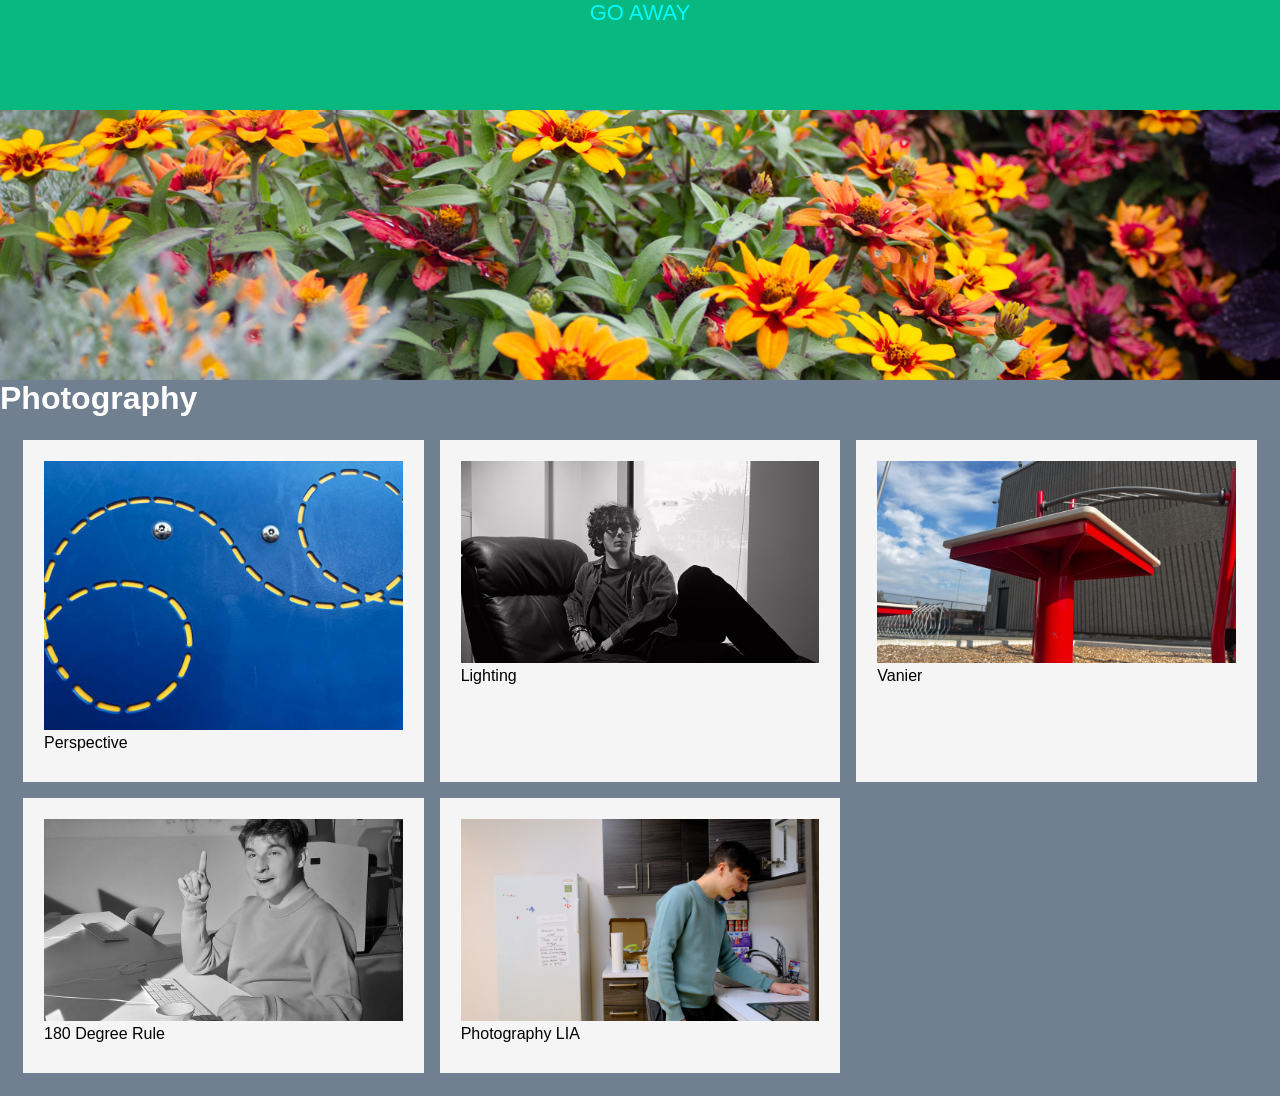
<file: public_html/pc1/index.html>
<!DOCTYPE html>
<html lang="en">
  <head>
    <meta charset="UTF-8" />
    <meta name="viewport" content="width=device-width, initial-scale=1.0" />
    <title>Photography</title>
    <link rel="stylesheet" href="css/pcstyle.css" />
  </head>
  <body>
    <header>
      <a href="../index.html"><p>GO AWAY</p></a>
    </header>

    <div id="banner">
      <!-- <img src="imgs/banner.jpg" alt=""> -->
    </div>

    <main id="mainpage">
      <h1>Photography</h1>
      <article>
        <!-- (figure>img+figcaption)*5 -->
        <figure>
          <a href="./pcpages/perspective.html">
            <img src="./img/perspective.jpg" alt="perspective" />
            <figcaption>Perspective</figcaption></a
          >
        </figure>
        <figure>
          <a href="./pcpages/lighting.html">
            <img src="./img/lighting-010.jpg" alt="lighting" />
            <figcaption>Lighting</figcaption></a
          >
        </figure>
        <figure>
          <a href="./pcpages/vanier.html">
            <img src="./img/vanier-006.jpg" alt="vanier" />
            <figcaption>Vanier</figcaption></a
          >
        </figure>
        <figure>
          <a href="./pcpages/180deg.html">
            <img src="./img/180deg-001.jpg" alt="180deg" />
            <figcaption>180 Degree Rule</figcaption></a
          >
        </figure>
        <figure>
          <a href="https://youtu.be/qHTEGZqVCz4">
            <img src="./img/mathew_still_02.jpg" alt="photography" />
            <figcaption>Photography LIA</figcaption></a
          >
        </figure>
      </article>
    </main>
  </body>
</html>
</file>
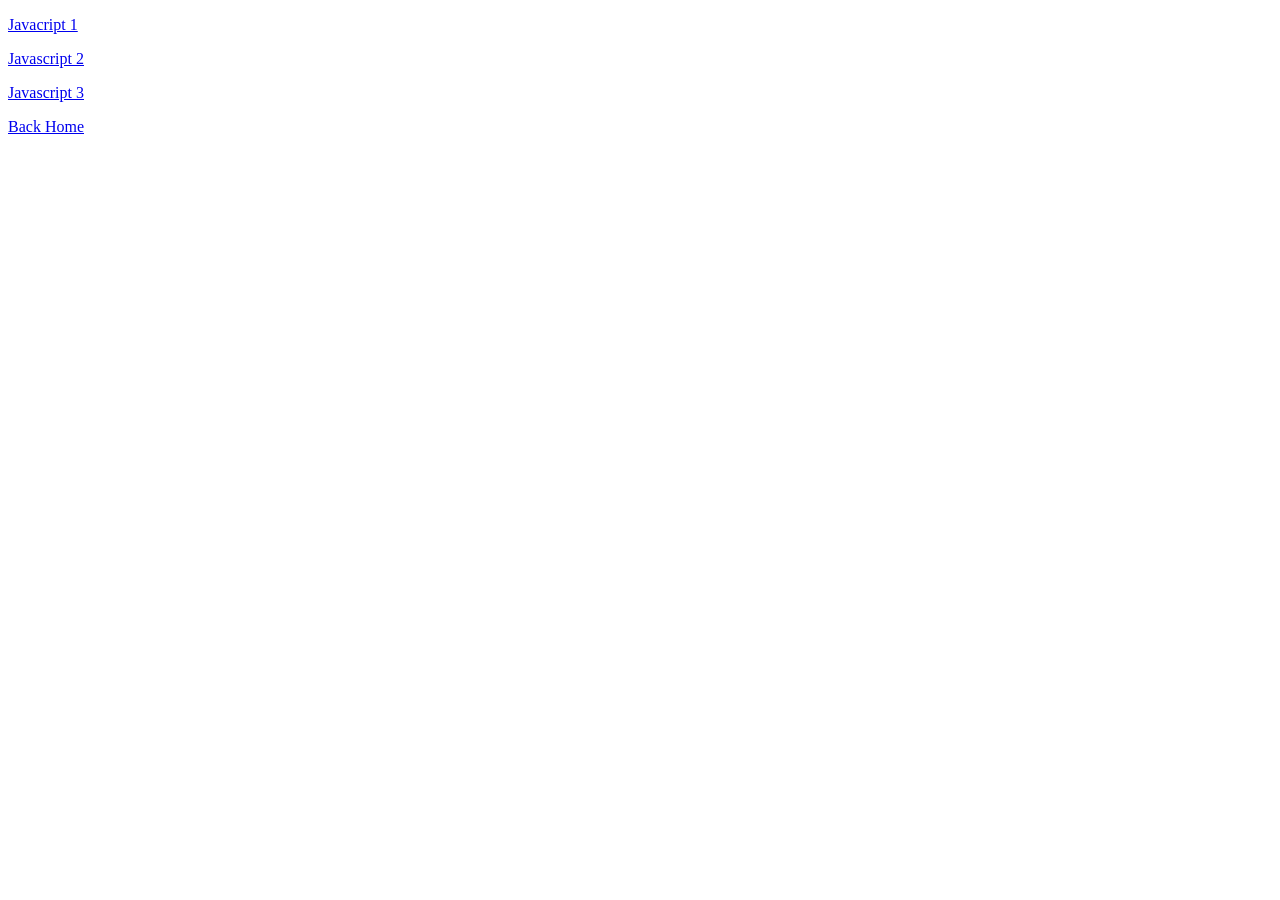
<file: public_html/web/web1/javascript/index.html>
<!DOCTYPE html>
<html lang="en">
<head>
    <meta charset="UTF-8">
    <meta name="viewport" content="width=device-width, initial-scale=1.0">
    <title>JS Selection</title>
</head>
<body>
    <p><a href="js-1.html">Javacript 1</a></p>
    <p><a href="js-2.html">Javascript 2</a></p>
    <p><a href="js-3.html">Javascript 3</a></p>
    <p><a href="../index.html">Back Home</a></p>
</body>
</html>
</file>
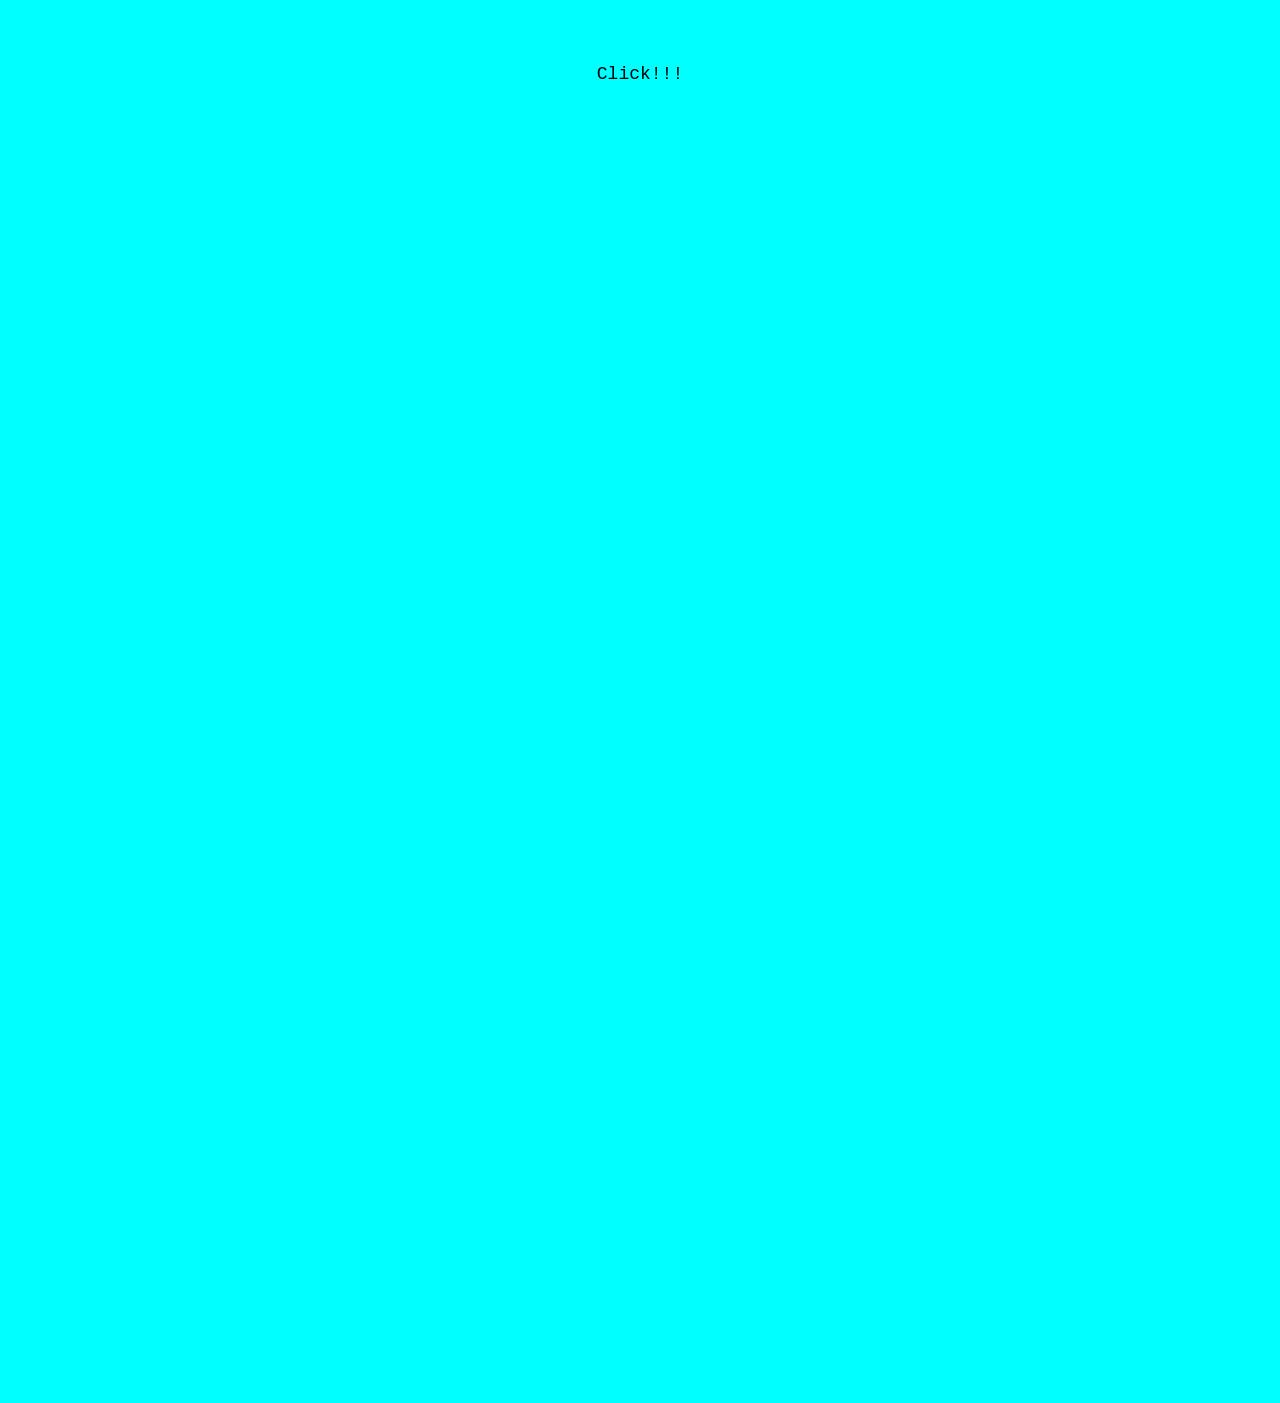
<file: public_html/web/web1/project2/index.html>
<!DOCTYPE html>
<html lang="en">
<head>
    <meta charset="UTF-8">
    <meta name="viewport" content="width=device-width, initial-scale=1.0">
    <title>Project 2 | My Character</title>
    <link rel="stylesheet" href="css/app.css">
</head>
<body>
    <div id="panel">Click!!!</div>

    <a href="../index.html"><p>Go BACK</p></a>
    <h1></h1>
    <img src="./img/link.svg" alt="">
    <p>Lorem ipsum dolor sit amet consectetur adipisicing elit. Consectetur, rerum. Itaque, nulla? Non cupiditate nam perferendis repudiandae quo laborum ullam sapiente ab voluptate laboriosam dolore, quod odio deleniti enim magnam.
    </p>
    
    <h3>Design Process</h3>
    <img class="screenshot" src="img/Screenshot 2024-11-21 at 3.25.28 PM.png">
<br>
    <button id="game" onclick="top.location.href = '../project3/index.html'">Play Game!</button>

    <script>

        const panel = document.getElementById("panel");
        const sound =  new Audio("sounds/zeldachest.mp3");
        panel.onclick = function() {
            this.classList.toggle("slide-up");
            sound.play();
        }
    </script>
</body>
</html>
</file>
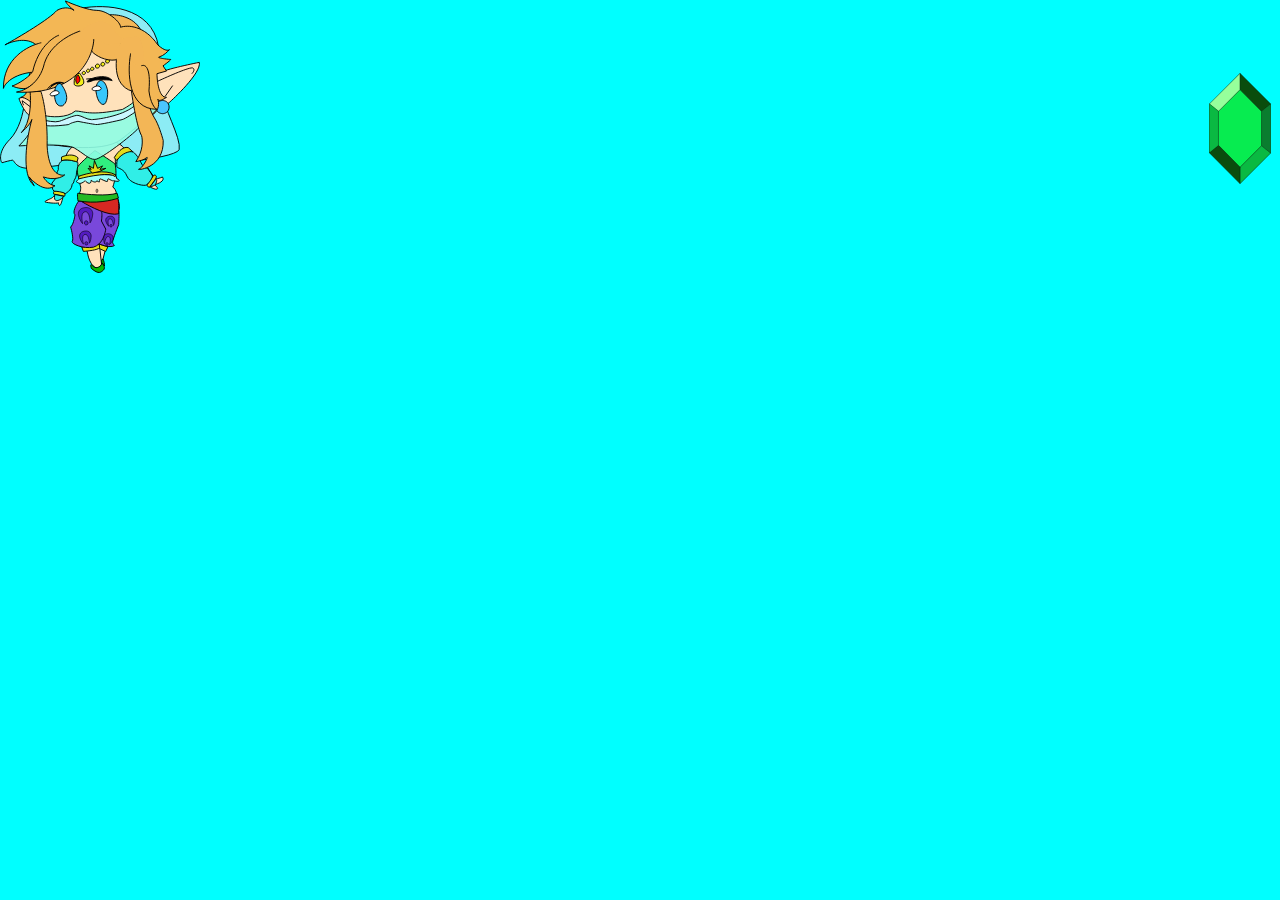
<file: public_html/web/web1/project3/index.html>
<!DOCTYPE html>
<html lang="en">
<head>
    <meta charset="UTF-8">
    <meta name="viewport" content="width=device-width, initial-scale=1.0">
    <meta name="apple-mobile-web-app-capable"/>
    <title>Zelda uwu</title>

    <link rel="stylesheet" href="css/style.css">
    <link rel="apple-touch-icon" sizes="180x180" href="./img/favicon_io/apple-touch-icon.png" />
    <link rel="icon" type="image/png" sizes="32x32" href="./img/favicon_io/favicon-32x32.png" />
    <link rel="icon" type="image/png" sizes="16x16" href="./img/favicon_io/favicon-16x16.png" />

    <script src="js/game.js" defer></script>
</head>
<body>
    <svg id="link" viewBox="0 0 1060 1447" fill="none" xmlns="http://www.w3.org/2000/svg">
        <path
            d="M51.2407 740C102.556 688.4 123.403 596.167 127.412 556.5C142.947 502 860.561 417.5 860.561 489.5C860.561 561.5 962.29 730.5 949.762 793.5C917.189 847 459.158 881.5 397.52 874.5C335.881 867.5 221.624 893 150.464 892C79.3038 891 76.2971 849 66.2745 849C58.2565 849 25.8502 858 10.6494 862.5C2.63135 855.5 -12.9036 804.5 51.2407 740Z"
            fill="#8CECF5" stroke="black" stroke-width="5" />
        <path
            d="M351.63 821.657C377.891 753.128 465.82 742.995 506.503 746.494C578.552 728.69 631.355 758.391 648.75 775.467C695.184 829.635 791.671 939.65 806.148 946.368C820.625 953.086 848.934 943.569 861.279 937.97C875.757 959.133 838.694 974.222 818.353 979.12C826.629 984.999 841.078 997.848 832.661 1002.22C824.244 1006.58 799.414 993.957 788.051 987.099L611.294 827.115V927.052C611.294 948.551 602.316 979.12 597.827 991.718C607.254 995.413 613.819 1011.45 615.924 1019.01L556.163 1333.94L538.908 1399.02C519.044 1439.67 492.504 1410.36 483.356 1395.66C469.241 1372.99 465.399 1350.88 462.734 1333.94C452.634 1320.5 417.282 1025.31 422.753 1019.01C427.13 1013.97 427.944 998.716 427.803 991.718C423.427 977.609 412.513 917.535 407.603 889.261L334.796 1040.85C331.148 1057.08 322.423 1089.47 316.699 1089.14C310.975 1088.8 309.825 1079.48 309.965 1074.86C299.444 1080.32 238 1073.6 238 1069.4C238 1065.2 272.089 1051.76 276.718 1048.4C280.422 1045.72 289.203 1034.97 293.131 1029.93L351.63 821.657Z"
            fill="#FFE2BB" stroke="black" stroke-width="5" />
        <path d="M528.387 1309.16L538.066 1399.02" stroke="black" stroke-width="5" />
        <path
            d="M513.472 1000.96C510.118 1003.85 505.423 1012.1 513.472 1021.95C517.74 1017.85 523.716 1007.91 513.472 1000.96Z"
            fill="#C6AD8B" stroke="black" stroke-width="3" />
        <path d="M559.951 1333.1L572.155 1307.48L526.282 1294.05V1317.14L559.951 1333.1Z" fill="#E3DC1A" stroke="black"
            stroke-width="5" />
        <path
            d="M441.692 1332.26L433.695 1310L525.02 1294.47L528.387 1313.36C516.603 1325.12 465.68 1330.86 441.692 1332.26Z"
            fill="#E3DC1A" stroke="black" stroke-width="5" />
        <path
            d="M397.502 1138.68C382.352 1124.58 403.815 1084.38 416.441 1066.04L623.499 1053.02C637.303 1088.97 632.898 1110.27 628.97 1116.43C632.337 1122.48 630.373 1168.5 628.97 1190.75C617.186 1219.87 594.292 1279.77 596.985 1286.49C599.679 1293.21 604.28 1299.09 606.244 1301.19C587.39 1314.62 544.243 1300.91 525.027 1292.37C516.816 1300.3 506.937 1306.6 495.14 1310C437.483 1320.5 374.355 1291.11 383.193 1278.09C390.264 1267.68 380.247 1223.92 374.355 1203.35C387.149 1192.6 395.117 1155.76 397.502 1138.68Z"
            fill="#7948DB" />
        <path
            d="M537.645 1122.73C542.359 1128.1 539.609 1157.44 537.645 1171.44L560.371 1214.27C558.294 1233.85 548.449 1269.74 525.027 1292.37M525.027 1292.37C516.816 1300.3 506.937 1306.6 495.14 1310C437.483 1320.5 374.355 1291.11 383.193 1278.09C390.264 1267.68 380.247 1223.92 374.355 1203.35C387.149 1192.6 395.117 1155.76 397.502 1138.68C382.352 1124.58 403.815 1084.38 416.441 1066.04L623.499 1053.02C637.303 1088.97 632.898 1110.27 628.97 1116.43C632.337 1122.48 630.373 1168.5 628.97 1190.75C617.186 1219.87 594.292 1279.77 596.985 1286.49C599.679 1293.21 604.28 1299.09 606.244 1301.19C587.39 1314.62 544.243 1300.91 525.027 1292.37Z"
            stroke="black" stroke-width="5" />
        <path
            d="M628.549 1133.22C578.047 1147 477.885 1096.13 434.116 1068.98C494.999 1058.34 618.28 1040.26 624.341 1053.02C630.401 1065.79 629.671 1111.81 628.549 1133.22Z"
            fill="#D72822" stroke="black" stroke-width="5" />
        <path
            d="M620.553 1024.05C567.357 1040.51 460.069 1030.91 413.074 1024.05C408.36 1023.39 411.11 1050.65 413.074 1064.36C502.294 1082.16 593.338 1062.26 627.707 1050.08L620.553 1024.05Z"
            fill="#24B924" stroke="black" stroke-width="5" />
        <path
            d="M510.29 1418.76C499.853 1419.1 488.546 1407.42 484.197 1401.54C478.811 1401.54 481.953 1415.54 484.197 1422.54C524.178 1457.39 535.541 1442.69 549.008 1430.52C562.476 1418.34 539.75 1385.17 541.433 1394.4C543.116 1403.64 523.337 1418.34 510.29 1418.76Z"
            fill="#05BA05" stroke="black" stroke-width="5" />
        <path
            d="M553.638 1409.52C555.658 1401.12 549.99 1382.23 546.904 1373.83C537.814 1370.47 538.066 1383.63 539.329 1390.63L553.638 1409.52Z"
            fill="#05BA05" stroke="black" stroke-width="5" />
        <path
            d="M448.035 1224.83C420.907 1229.46 420.141 1250.27 423.148 1260.1C425.519 1267.76 432.726 1285.31 442.59 1294.27C437.732 1276.69 432.141 1244.58 451.03 1242.46C467.715 1240.58 473.254 1273.33 473.771 1288.96C480.501 1281.36 482.842 1259.74 483.171 1249.88C482.762 1239.6 475.162 1220.21 448.035 1224.83Z"
            fill="#531BC1" />
        <path
            d="M449.911 1291.41C448.616 1283.79 454.013 1281.56 456.873 1281.4C460.927 1280.71 464.476 1282.72 465.718 1290.03C466.71 1295.87 462.178 1298.14 459.787 1298.55C457.035 1299.35 451.206 1299.03 449.911 1291.41Z"
            fill="#521BC1" />
        <path
            d="M448.035 1224.83C420.907 1229.46 420.141 1250.27 423.148 1260.1C425.519 1267.76 432.726 1285.31 442.59 1294.27C437.732 1276.69 432.141 1244.58 451.03 1242.46C467.715 1240.58 473.254 1273.33 473.771 1288.96C480.501 1281.36 482.842 1259.74 483.171 1249.88C482.762 1239.6 475.162 1220.21 448.035 1224.83Z"
            stroke="black" stroke-width="3" />
        <path
            d="M449.911 1291.41C448.616 1283.79 454.013 1281.56 456.873 1281.4C460.927 1280.71 464.476 1282.72 465.718 1290.03C466.71 1295.87 462.178 1298.14 459.787 1298.55C457.035 1299.35 451.206 1299.03 449.911 1291.41Z"
            stroke="black" stroke-width="3" />
        <path
            d="M449.867 1100.22C415.764 1103.92 413.231 1129.55 416.227 1141.9C418.596 1151.52 426.232 1173.71 437.825 1185.49C433.113 1163.44 428.593 1123.41 452.256 1122.19C473.159 1121.1 477.566 1161.92 477.024 1181.24C485.974 1172.36 490.527 1145.86 491.685 1133.71C491.955 1121.01 483.97 1096.52 449.867 1100.22Z"
            fill="#531BC1" />
        <path
            d="M447.151 1182.5C446.118 1173 453.001 1170.66 456.572 1170.67C461.668 1170.12 465.932 1172.86 466.923 1181.96C467.715 1189.24 461.902 1191.71 458.897 1192.04C455.412 1192.82 448.184 1192 447.151 1182.5Z"
            fill="#521BC1" />
        <path
            d="M449.867 1100.22C415.764 1103.92 413.231 1129.55 416.227 1141.9C418.596 1151.52 426.232 1173.71 437.825 1185.49C433.113 1163.44 428.593 1123.41 452.256 1122.19C473.159 1121.1 477.566 1161.92 477.024 1181.24C485.974 1172.36 490.527 1145.86 491.685 1133.71C491.955 1121.01 483.97 1096.52 449.867 1100.22Z"
            stroke="black" stroke-width="3" />
        <path
            d="M447.151 1182.5C446.118 1173 453.001 1170.66 456.572 1170.67C461.668 1170.12 465.932 1172.86 466.923 1181.96C467.715 1189.24 461.902 1191.71 458.897 1192.04C455.412 1192.82 448.184 1192 447.151 1182.5Z"
            stroke="black" stroke-width="3" />
        <path
            d="M580.348 1146.26C559.278 1150.03 558.8 1166.05 561.194 1173.59C563.081 1179.46 568.786 1192.91 576.508 1199.72C572.63 1186.24 568.099 1161.58 582.778 1159.79C595.743 1158.22 600.236 1183.37 600.727 1195.39C605.918 1189.49 607.616 1172.84 607.816 1165.25C607.439 1157.35 601.419 1142.49 580.348 1146.26Z"
            fill="#531BC1" />
        <path
            d="M582.185 1197.46C581.135 1191.61 585.319 1189.86 587.543 1189.71C590.691 1189.15 593.463 1190.66 594.47 1196.27C595.275 1200.76 591.763 1202.55 589.906 1202.88C587.77 1203.51 583.236 1203.32 582.185 1197.46Z"
            fill="#521BC1" />
        <path
            d="M580.348 1146.26C559.278 1150.03 558.8 1166.05 561.194 1173.59C563.081 1179.46 568.786 1192.91 576.508 1199.72C572.63 1186.24 568.099 1161.58 582.778 1159.79C595.743 1158.22 600.236 1183.37 600.727 1195.39C605.918 1189.49 607.616 1172.84 607.816 1165.25C607.439 1157.35 601.419 1142.49 580.348 1146.26Z"
            stroke="black" stroke-width="3" />
        <path
            d="M582.185 1197.46C581.135 1191.61 585.319 1189.86 587.543 1189.71C590.691 1189.15 593.463 1190.66 594.47 1196.27C595.275 1200.76 591.763 1202.55 589.906 1202.88C587.77 1203.51 583.236 1203.32 582.185 1197.46Z"
            stroke="black" stroke-width="3" />
        <path
            d="M579.314 1239.39C557.2 1234.96 550.367 1251.07 549.714 1259.68C549.228 1266.39 549.467 1282.3 554.315 1292.26C555.878 1277.02 561.243 1250.16 576.313 1254.11C589.624 1257.59 584.029 1284.93 579.733 1297.35C587.155 1293.39 595.433 1277.11 598.644 1269.47C601.415 1261.29 601.427 1243.81 579.314 1239.39Z"
            fill="#531BC1" />
        <path
            d="M560.767 1292.19C562.064 1285.82 566.856 1285.68 569.089 1286.4C572.394 1287.06 574.503 1289.69 573.26 1295.79C572.265 1300.67 568.119 1301.11 566.17 1300.72C563.829 1300.53 559.47 1298.55 560.767 1292.19Z"
            fill="#521BC1" />
        <path
            d="M579.314 1239.39C557.2 1234.96 550.367 1251.07 549.714 1259.68C549.228 1266.39 549.467 1282.3 554.315 1292.26C555.878 1277.02 561.243 1250.16 576.313 1254.11C589.624 1257.59 584.029 1284.93 579.733 1297.35C587.155 1293.39 595.433 1277.11 598.644 1269.47C601.415 1261.29 601.427 1243.81 579.314 1239.39Z"
            stroke="black" stroke-width="3" />
        <path
            d="M560.767 1292.19C562.064 1285.82 566.856 1285.68 569.089 1286.4C572.394 1287.06 574.503 1289.69 573.26 1295.79C572.265 1300.67 568.119 1301.11 566.17 1300.72C563.829 1300.53 559.47 1298.55 560.767 1292.19Z"
            stroke="black" stroke-width="3" />
        <path
            d="M406.34 964.844C402.3 962.828 412.232 952.807 417.703 948.048C415.01 921.174 547.325 923.413 613.819 927.893L619.29 948.048C624.2 949.308 633.515 953.087 631.495 958.125C629.475 963.164 610.733 960.225 601.615 958.125C599.09 961.485 580.572 950.567 575.101 948.048C569.63 945.528 571.313 958.125 568.788 961.905C566.263 965.684 536.383 948.048 530.491 948.048C524.599 948.048 528.808 964.844 526.282 964.844C524.262 964.844 516.743 960.365 513.236 958.125C513.236 960.365 511.132 964.844 502.715 964.844C494.298 964.844 486.302 958.125 483.356 954.766C483.636 960.365 482.009 971.562 473.255 971.562C464.502 971.562 455.299 962.604 451.792 958.125C447.163 961.905 436.052 969.883 428.645 971.562C419.386 973.662 411.39 967.363 406.34 964.844Z"
            fill="#98FFFB" stroke="black" stroke-width="5" />
        <path
            d="M418.124 948.048L415.178 936.291C492.278 865.075 579.73 900.179 613.819 926.633L610.452 936.291C586.885 911.096 472.414 933.631 418.124 948.048Z"
            fill="#E3DC1A" stroke="black" stroke-width="5" />
        <path
            d="M408.024 890.521C415.767 871.373 474.658 820.957 503.136 798.142C535.401 818.297 601.53 860.456 607.927 867.846C614.324 875.236 615.082 910.956 614.661 927.892C561.129 893.964 459.367 918.514 415.178 935.031C411.811 930.328 409.005 903.398 408.024 890.521Z"
            fill="#30EE7F" stroke="black" stroke-width="5" />
        <path
            d="M466.89 892.2L489.145 917.395L525.677 909.416L560.949 892.2L529.456 898.079L543.733 879.183L517.279 892.2L500.483 850.63L495.024 892.2L471.929 879.183L483.267 898.079L466.89 892.2Z"
            fill="#E3DC1A" stroke="black" stroke-width="5" />
        <path
            d="M828.847 936.71C828.847 928.984 820.449 927.612 816.25 927.892C803.933 944.128 779.299 977.861 779.299 982.899C779.299 987.938 787.977 991.438 792.316 992.557C804.493 977.161 828.847 944.436 828.847 936.71Z"
            fill="#E3DC1A" stroke="black" stroke-width="5" />
        <path
            d="M620.553 886.322C617.523 882.626 619.29 861.827 620.553 851.89C637.05 797.806 684.662 798.842 706.406 806.12C712.579 809.899 729.132 825.772 745.966 859.028C762.8 892.284 766.52 888.281 784.757 891.361L796.433 911.435C803.007 918.812 809.64 926.473 808.692 932.511C806.072 949.189 781.917 979.711 772.059 981.64C750.596 985.839 685.785 969.043 672.318 932.511C658.85 895.979 624.341 890.941 620.553 886.322Z"
            fill="#30EEE7" />
        <path
            d="M784.757 891.361C766.52 888.281 762.8 892.284 745.966 859.028C729.132 825.772 712.579 809.899 706.406 806.12C684.662 798.842 637.05 797.806 620.553 851.89C619.29 861.827 617.523 882.626 620.553 886.322C624.341 890.941 658.85 895.979 672.318 932.511C685.785 969.043 750.596 985.839 772.059 981.64C781.917 979.711 806.072 949.189 808.692 932.511M784.757 891.361C780.755 900.958 810.635 920.139 808.692 932.511M784.757 891.361L808.692 932.511"
            stroke="black" stroke-width="5" />
        <path
            d="M679.472 782.186C648.834 773.788 617.607 814.238 605.823 835.513L618.449 850.63C648.077 808.64 687.468 801.781 703.46 803.601L679.472 782.186Z"
            fill="#E3DC1A" stroke="black" stroke-width="5" />
        <path
            d="M344.475 1028.25C339.088 1012.46 303.793 1011.87 286.819 1013.55C283.115 1016.24 283.312 1024.47 283.873 1028.25L341.95 1040.01C344.643 1037.66 344.756 1031.19 344.475 1028.25Z"
            fill="#E3DC1A" stroke="black" stroke-width="5" />
        <path
            d="M309.124 898.919C306.43 872.045 319.785 857.208 326.799 853.149C338.101 840.972 405.498 853.149 411.39 859.868C416.104 865.242 409.426 897.099 405.498 912.356C406.508 933.855 397.783 949.587 393.294 954.766C391.61 969.882 385.017 975.621 381.931 976.601C382.604 1001.12 358.363 1019.85 346.159 1026.15C334.038 1017.08 300.987 1013.69 285.977 1013.13C275.54 1004.06 274.614 980.8 275.456 970.302L295.236 945.948C292.879 935.534 303.512 910.256 309.124 898.919Z"
            fill="#30EEE7" stroke="black" stroke-width="5" />
        <path
            d="M413.915 836.773C390.348 811.579 345.457 823.476 325.958 832.574V852.73C345.148 840.972 388.945 851.47 408.444 858.188L413.915 836.773Z"
            fill="#E3DC1A" stroke="black" stroke-width="5" />
        <path
            d="M823.808 978.7C835.23 953.842 829.967 948.747 825.908 949.307L796.095 989.198C808.524 988.19 819.749 981.78 823.808 978.7Z"
            fill="#30EEE7" stroke="black" stroke-width="5" />
        <path
            d="M295.99 1062.68C285.24 1055.96 288.431 1038.61 291.371 1030.77L337.14 1040.43C321.016 1062.6 302.988 1064.5 295.99 1062.68Z"
            fill="#30EEE7" stroke="black" stroke-width="5" />
        <path
            d="M840.015 246C803.132 29.6 553.036 20.8333 432.599 43.5L498.747 620.5C627.871 585.833 876.898 462.4 840.015 246Z"
            fill="#8CECF5" stroke="black" stroke-width="5" />
        <path
            d="M212.103 679.5C192.458 637.1 171.01 643.5 169.507 621.5C135.43 606.7 109.204 549 100.351 522C124.004 509.6 156.31 516.833 169.507 522L212.103 306C269.899 285.333 413.355 225.1 524.806 149.5C664.119 55 803.433 417.5 825.984 394.5C844.024 376.1 987.18 344.167 1056.5 330.5C1067.53 388.5 912.177 529.5 897.144 543.5C885.117 554.7 844.692 558.833 825.984 559.5C818.968 595 737.284 665.5 639.564 740.5C541.844 815.5 245.678 773 200.076 740.5C163.593 714.5 192.893 689 212.103 679.5Z"
            fill="#FFE2BB" stroke="black" stroke-width="5" />
        <path
            d="M825.984 567.5C825.984 541.1 849.37 533.167 861.063 532.5C872.756 532.5 896.141 539.5 896.141 567.5C896.141 595.5 872.756 602.5 861.063 602.5C849.37 601.833 825.984 593.9 825.984 567.5Z"
            fill="#4BC6FF" stroke="black" stroke-width="5" />
        <path
            d="M743.799 155C704.109 86.6001 618.684 75.5001 580.932 78.5001L553.871 190.5C633.718 207.167 783.488 223.4 743.799 155Z"
            fill="#F3B656" stroke="black" stroke-width="5" />
        <path
            d="M192.559 238C140.842 194.4 60.0939 219.833 26.1843 238C101.52 196.167 262.115 101 301.804 54.9999C343.953 31.6364 378.441 44.2841 391.49 54.1967C377.132 42.8066 349.646 18.2788 346.906 5C383.488 21.6666 467.978 54.9999 513.28 54.9999C569.907 54.9999 643.072 120 638.562 144.5C674.81 132 765.147 133.2 836.507 238C872.187 271.2 892.466 268.5 898.146 263C888.792 273.833 865.172 296.6 845.528 301C820.972 306.5 896.643 315.5 904.159 315C910.173 314.6 879.938 337.5 864.069 349L882.611 376.5L831.997 390.5C832.498 433.5 843.323 518.8 882.611 516C869.359 524.921 842.615 539.172 837.128 528.187C843.205 545.72 845.299 583.727 808.444 608.5C607.659 651.5 203.383 664 192.559 620C181.734 576 179.362 580.5 179.529 557C168.337 543.333 138.738 516 109.873 516C119.895 512.5 139.64 502.1 138.437 488.5C137.234 474.9 174.017 315.833 192.559 238Z"
            fill="#F0B24F" />
        <path
            d="M192.559 238C140.842 194.4 60.0939 219.833 26.1843 238C101.52 196.167 262.115 101 301.804 54.9999C343.953 31.6364 378.441 44.2841 391.49 54.1967C377.132 42.8066 349.646 18.2788 346.906 5C383.488 21.6666 467.978 54.9999 513.28 54.9999C569.907 54.9999 643.072 120 638.562 144.5C674.81 132 765.147 133.2 836.507 238C872.187 271.2 892.466 268.5 898.146 263C888.792 273.833 865.172 296.6 845.528 301C820.972 306.5 896.643 315.5 904.159 315C910.173 314.6 879.938 337.5 864.069 349L882.611 376.5L831.997 390.5C832.498 433.5 843.323 518.8 882.611 516C869.359 524.921 842.615 539.172 837.128 528.187C843.205 545.72 845.299 583.727 808.444 608.5C607.659 651.5 203.383 664 192.559 620C181.734 576 179.362 580.5 179.529 557C168.337 543.333 138.738 516 109.873 516C119.895 512.5 139.64 502.1 138.437 488.5C137.234 474.9 174.017 315.833 192.559 238Z"
            fill="#FEC871" fill-opacity="0.2" />
        <path
            d="M26.1843 238C60.0939 219.833 140.842 194.4 192.559 238C174.017 315.833 137.234 474.9 138.437 488.5C139.64 502.1 119.895 512.5 109.873 516C138.738 516 168.337 543.333 179.529 557C179.362 580.5 181.734 576 192.559 620C203.383 664 607.659 651.5 808.444 608.5C846.53 582.9 843.022 543.167 836.507 526.5C840.115 540.5 868.746 525.333 882.611 516C843.323 518.8 832.498 433.5 831.997 390.5L882.611 376.5L864.069 349C879.938 337.5 910.173 314.6 904.159 315C896.643 315.5 820.972 306.5 845.528 301C865.172 296.6 888.791 273.833 898.146 263C892.466 268.5 872.187 271.2 836.507 238C765.147 133.2 674.81 132 638.562 144.5C643.072 120 569.907 54.9999 513.28 54.9999C467.978 54.9999 383.488 21.6666 346.906 5C349.712 18.6 378.477 44 392.508 54.9999C380.314 44.9999 345.102 30.9999 301.804 54.9999C262.115 101 101.52 196.167 26.1843 238Z"
            stroke="black" stroke-width="5" />
        <path
            d="M190.362 590.092C135.473 475.194 269.835 303.823 343.877 232.5C343.877 232.5 496.618 245.443 601.166 254.972C705.713 264.5 711.591 453.688 758.331 568C783.981 630.729 559.571 686.492 483.67 705.87C408.771 715.152 245.25 704.991 190.362 590.092Z"
            fill="#FFE2BB" />
        <path
            d="M440.116 446.5C452.944 434.1 433.1 402 421.574 387.5C388.499 396.5 393.01 437 393.511 446.5C394.012 456 424.079 462 440.116 446.5Z"
            fill="#F4ED1A" stroke="black" stroke-width="5" />
        <path d="M413.055 396.5C405.371 403.833 393.811 423.7 409.046 444.5C419.068 438.5 433.902 420.5 413.055 396.5Z"
            fill="#FF0000" stroke="black" stroke-width="5" />
        <path
            d="M480.707 368.5C477.5 362.1 483.714 357.5 487.221 356C490.395 356 496.943 357.3 497.745 362.5C498.747 369 492.734 372.5 490.729 372.5C488.725 372.5 484.716 376.5 480.707 368.5Z"
            fill="#F4ED1A" stroke="black" stroke-width="5" />
        <path
            d="M506.401 355.214C502.303 347.169 510.243 341.386 514.725 339.5C518.78 339.5 527.147 341.134 528.171 347.671C529.452 355.843 521.768 360.243 519.207 360.243C516.646 360.243 511.523 365.271 506.401 355.214Z"
            fill="#F4ED1A" stroke="black" stroke-width="5" />
        <path
            d="M535.367 344.786C531.626 337.471 538.875 332.214 542.967 330.5C546.67 330.5 554.309 331.986 555.244 337.929C556.414 345.357 549.398 349.357 547.06 349.357C544.721 349.357 540.044 353.929 535.367 344.786Z"
            fill="#F4ED1A" stroke="black" stroke-width="5" />
        <path
            d="M560.424 328.786C556.682 321.471 563.932 316.214 568.024 314.5C571.726 314.5 579.365 315.986 580.301 321.929C581.47 329.357 574.455 333.357 572.116 333.357C569.778 333.357 565.101 337.929 560.424 328.786Z"
            fill="#F4ED1A" stroke="black" stroke-width="5" />
        <path
            d="M459.047 378.643C455.84 372.426 462.054 367.957 465.562 366.5C468.735 366.5 475.283 367.763 476.085 372.814C477.087 379.129 471.074 382.529 469.069 382.529C467.065 382.529 463.056 386.414 459.047 378.643Z"
            fill="#F4ED1A" stroke="black" stroke-width="5" />
        <path
            d="M435.996 390.643C432.789 384.426 439.002 379.957 442.51 378.5C445.684 378.5 452.231 379.763 453.033 384.814C454.035 391.129 448.022 394.529 446.018 394.529C444.013 394.529 440.004 398.414 435.996 390.643Z"
            fill="#F4ED1A" stroke="black" stroke-width="5" />
        <path
            d="M100.351 773.5C164.095 711.1 188.048 649.167 192.057 626C198.739 619.333 217.515 607.4 239.163 613C266.224 620 353.922 628 399.023 588.5C445.628 588.5 471.687 616.5 649.086 580C708.82 547.2 722.751 528 722.25 522.5L832.498 580L734.277 679C697.695 719.5 534.829 845 502.756 845C470.684 845 440.116 810.5 393.511 784C356.227 762.8 182.536 768.167 100.351 773.5Z"
            fill="#8EFEE6" fill-opacity="0.9" stroke="black" stroke-width="5" />
        <path
            d="M314.333 643C292.283 650.2 243.34 640 221.624 634C216.947 637 211.601 646.4 227.638 660C243.674 673.6 325.858 665.667 364.946 660C367.118 657 379.78 649.4 413.055 643C456.653 652 490.228 657 506.264 660C522.3 663 626.535 639 647.081 634C663.518 630 712.061 597.333 734.277 581.5C749.144 557.167 765.247 519.4 710.724 563C642.571 617.5 509.271 634 484.716 634C460.161 634 432.599 613.5 413.055 611.5C393.511 609.5 341.895 634 314.333 643Z"
            fill="#CAF7FF" stroke="black" stroke-width="5" />
        <path
            d="M249.687 772C252.894 628 228.974 520 216.613 484H159.484C164.997 536 163.393 652.6 112.879 703C128.581 689.5 161.789 656.6 169.006 633C142.78 726.5 108.57 927.7 181.534 984.5L154.473 937.5C179.696 968.833 242.371 1022.1 291.281 984.5C259.209 979.7 236.825 951.167 229.642 937.5C286.971 958.3 329.032 939.167 342.897 927C314.667 934.833 256.502 914.8 249.687 772Z"
            fill="#F3B656" stroke="black" stroke-width="5" />
        <path
            d="M750.313 719C726.66 678.6 703.374 535.833 694.688 469.5C723.754 465.167 780.782 460.5 776.372 476.5C770.86 496.5 792.909 586 818.467 625C838.913 656.2 858.056 717.667 865.072 744.5C869.582 898 714.232 903.5 736.282 896.5C758.331 889.5 791.907 821 776.372 836C763.944 848 733.442 854.667 719.745 856.5C759.434 800.9 756.661 741.667 750.313 719Z"
            fill="#F3B656" stroke="black" stroke-width="5" />
        <path d="M633.05 238.5C610.499 306.667 592.258 451 699.699 483C749.01 177.4 675.812 192.667 633.05 238.5Z"
            fill="#F3B656" stroke="black" stroke-width="5" />
        <path
            d="M614.508 317.5C556.778 325.9 506.932 293 489.226 275.5L448.134 197L573.415 167.5C617.515 182.333 687.472 233.1 614.508 317.5Z"
            fill="#F3B656" stroke="black" stroke-width="5" />
        <path d="M18.1663 468.5C16.1618 308.9 150.631 241 218.116 227L175.52 382C66.0741 393.6 25.015 444.5 18.1663 468.5Z"
            fill="#F3B656" stroke="black" stroke-width="5" />
        <path
            d="M829.992 579.5C677.249 577.9 674.476 382.167 692.182 284.5C723.052 237.7 744.133 307.667 750.814 348.5C768.354 340 800.626 354.7 789.401 481.5C797.018 545.1 819.636 573.333 829.992 579.5Z"
            fill="#F3B656" stroke="black" stroke-width="5" />
        <path
            d="M208.094 232.5L228.139 226L215.109 394.5C201.245 390.667 169.807 380 154.974 368C140.141 356 184.206 272.5 208.094 232.5Z"
            fill="#F3B656" />
        <path
            d="M173.516 378.5C201.98 252.5 279.087 199 311.827 186.5C322.685 228 339.188 316.6 318.342 339C297.495 361.4 195.398 432.333 146.956 465L144.45 466.5C117.59 475.3 79.4709 462.833 63.7689 455.5C71.2858 456.167 145.453 420.5 173.516 378.5Z"
            fill="#F3B656" stroke="black" stroke-width="5" />
        <path
            d="M304.811 200L323.854 167.5C330.202 167.5 345.703 170.5 356.928 182.5C370.96 197.5 349.913 251 323.854 250.5C303.007 250.1 302.473 216.667 304.811 200Z"
            fill="#F3B656" />
        <path
            d="M235.154 336C211.1 444 126.577 482.333 87.3219 488C403.233 504.8 492.233 308.667 497.244 208.5L423.578 165C373.466 180.5 265.623 236.4 235.154 336Z"
            fill="#F3B656" stroke="black" stroke-width="5" />
        <path
            d="M701.704 327.5C694.087 311.1 692.517 280 692.684 266.5L625.031 334.5C624.363 329.5 619.92 314.8 607.492 296C591.957 272.5 649.587 230 649.587 212C649.587 194 668.629 204 716.738 192.5C764.846 181 765.848 332.5 764.345 334.5C763.142 336.1 749.144 347.167 742.295 352.5C731.939 351 709.321 343.9 701.704 327.5Z"
            fill="#F3B656" />
        <path
            d="M470.684 219C456.653 223.8 428.088 190.667 415.56 173.5L468.68 133L532.824 108.5L571.912 123L665.623 228L563.393 237.5L505.262 201.5C499.583 205.333 484.716 214.2 470.684 219Z"
            fill="#F3B656" />
        <path
            d="M511.276 499.5C500.752 458 517.79 433.833 530.82 426C550.364 426 562.391 448 566.901 467.5C575.921 481.5 569.406 560 544.35 553.5C524.305 548.3 513.948 515.333 511.276 499.5Z"
            fill="#37C7FB" />
        <path
            d="M331.872 560.5C375.57 529.7 343.398 470 321.849 444C318.007 441.5 308.419 439.8 300.802 453C283.764 466 279.254 575 331.872 560.5Z"
            fill="#37C7FB" />
        <path
            d="M511.276 499.5C500.752 458 517.79 433.833 530.82 426C550.364 426 562.391 448 566.901 467.5C575.921 481.5 569.406 560 544.35 553.5C524.305 548.3 513.948 515.333 511.276 499.5Z"
            stroke="black" stroke-width="5" />
        <path
            d="M331.872 560.5C375.57 529.7 343.398 470 321.849 444C318.007 441.5 308.419 439.8 300.802 453C283.764 466 279.254 575 331.872 560.5Z"
            stroke="black" stroke-width="5" />
        <path
            d="M339.389 441.5C314.083 428.737 288.6 439.133 270.734 452.43H280.697C295.358 442.815 315.908 435.518 339.389 441.5Z"
            fill="black" />
        <path
            d="M252.193 470C256.44 464.741 262.844 458.303 270.734 452.43M261.213 470C265.116 464.912 271.829 458.247 280.697 452.43M270.734 452.43C288.6 439.133 314.083 428.737 339.389 441.5C315.908 435.518 295.358 442.815 280.697 452.43M270.734 452.43H280.697"
            stroke="black" stroke-width="5" />
        <path
            d="M592.458 424.5C567.602 395.7 510.942 407.167 485.718 416.5C468.88 421.407 462.666 430.211 461.664 434C465.673 436.4 482.043 431 489.727 428C497.745 420.8 561.555 422.667 592.458 424.5Z"
            fill="black" />
        <path
            d="M456.653 419L485.718 416.5M485.718 416.5C510.942 407.167 567.602 395.7 592.458 424.5C561.555 422.667 497.745 420.8 489.727 428C482.043 431 465.673 436.4 461.664 434C462.666 430.211 468.88 421.407 485.718 416.5Z"
            stroke="black" stroke-width="5" />
        <path d="M595.966 427.5C545.024 407.242 517.711 414.935 469.181 431.5" stroke="black" stroke-width="5" />
        <path
            d="M535.831 466.5C521.799 446.1 498.246 459.333 488.224 468.5C486.219 475.5 491.231 482.5 516.287 480C536.332 478 537.668 470.167 535.831 466.5Z"
            fill="white" stroke="black" stroke-width="5" />
        <path
            d="M312.01 487.895C294.426 470.449 273.745 487.816 265.603 498.68C264.936 505.929 271.163 511.879 295.318 504.781C314.643 499.102 314.498 491.157 312.01 487.895Z"
            fill="white" stroke="black" stroke-width="5" />
        <path d="M836.006 430.5C892.968 403.833 1010 352.5 1022.43 360.5C1034.85 368.5 1023.59 384.167 1016.41 391"
            stroke="black" stroke-width="5" />
        <path d="M874.092 512.5L915.184 453.5" stroke="black" stroke-width="5" />
        <path d="M161.489 566.5L117.891 534C118.726 542.333 121.699 558.5 126.911 556.5" stroke="black" stroke-width="5" />
    </svg>
</body>
</html>
</file>
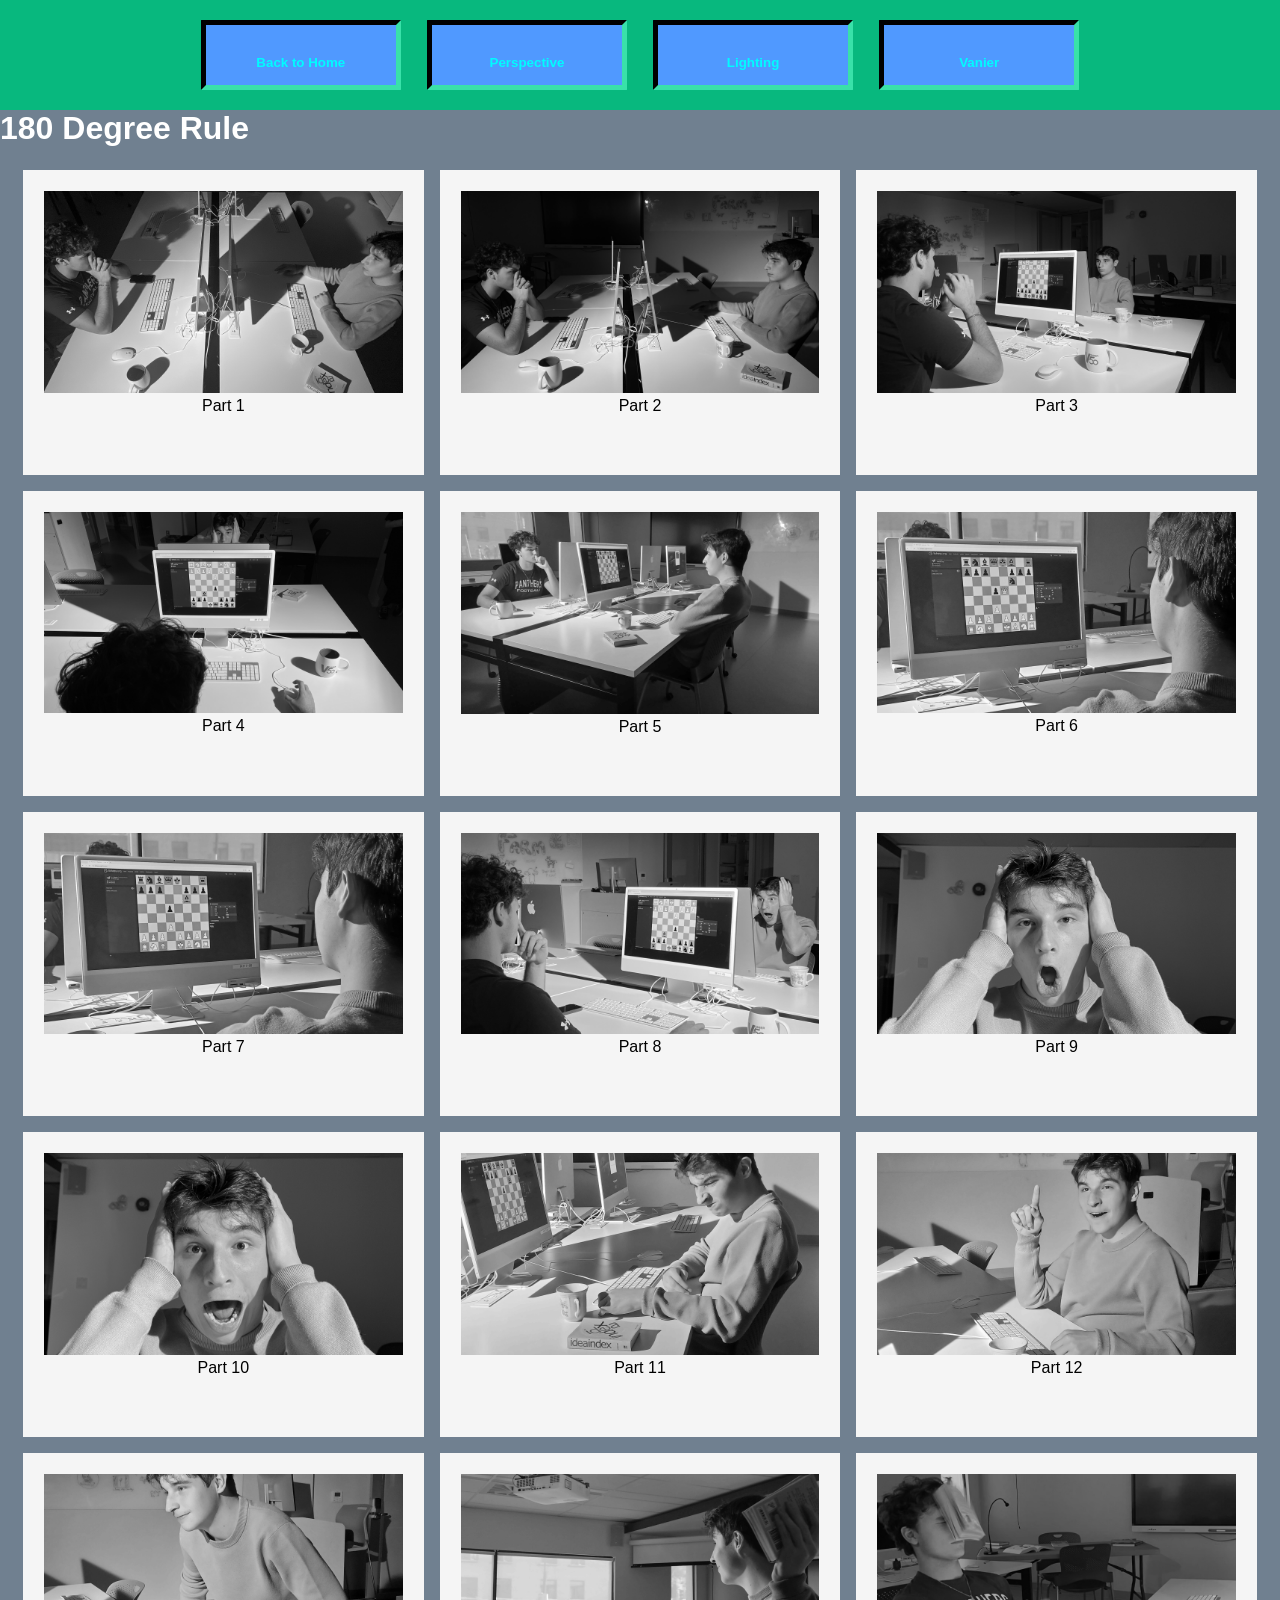
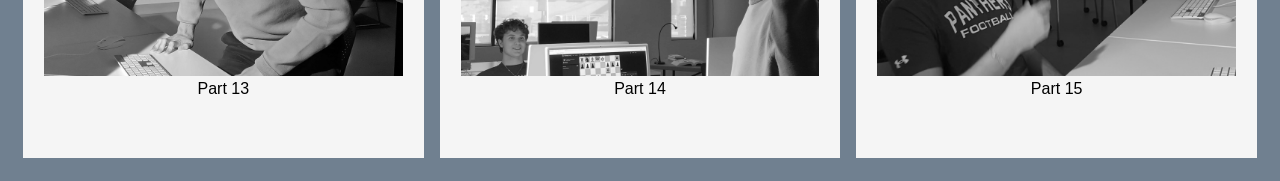
<file: public_html/pc1/pcpages/180deg.html>
<!DOCTYPE html>
<html lang="en">
  <head>
    <meta charset="UTF-8" />
    <meta name="viewport" content="width=device-width, initial-scale=1.0" />
    <title>180 Degree Rule</title>
    <link rel="stylesheet" href="../css/pcstyle.css" />
  </head>
  <body>
    <header>
      <nav>
        <ul>
          <li>
            <a href="../index.html"><button>Back to Home</button></a>
          </li>
          <li>
            <a href="./perspective.html"><button>Perspective</button></a>
          </li>
          <li>
            <a href="./lighting.html"><button>Lighting</button></a>
          </li>
          <li>
            <a href="./vanier.html"><button>Vanier</button></a>
          </li>
        </ul>
      </nav>
    </header>
    <h1>180 Degree Rule</h1>
    <section>
      <article>
        <figure>
          <img src="./img/180deg-001.jpg" alt="" />
          <figcaption>Part 1</figcaption>
        </figure>
        <figure>
          <img src="./img/180deg-002.jpg" alt="" />
          <figcaption>Part 2</figcaption>
        </figure>
        <figure>
          <img src="./img/180deg-003.jpg" alt="" />
          <figcaption>Part 3</figcaption>
        </figure>
        <figure>
          <img src="./img/180deg-004.jpg" alt="" />
          <figcaption>Part 4</figcaption>
        </figure>
        <figure>
          <img src="./img/180deg-005.jpg" alt="" />
          <figcaption>Part 5</figcaption>
        </figure>
        <figure>
          <img src="./img/180deg-006.jpg" alt="" />
          <figcaption>Part 6</figcaption>
        </figure>
        <figure>
          <img src="./img/180deg-007.jpg" alt="" />
          <figcaption>Part 7</figcaption>
        </figure>
        <figure>
          <img src="./img/180deg-008.jpg" alt="" />
          <figcaption>Part 8</figcaption>
        </figure>
        <figure>
          <img src="./img/180deg-009.jpg" alt="" />
          <figcaption>Part 9</figcaption>
        </figure>
        <figure>
          <img src="./img/180deg-010.jpg" alt="" />
          <figcaption>Part 10</figcaption>
        </figure>
        <figure>
          <img src="./img/180deg-011.jpg" alt="" />
          <figcaption>Part 11</figcaption>
        </figure>
        <figure>
          <img src="./img/180deg-012.jpg" alt="" />
          <figcaption>Part 12</figcaption>
        </figure>
        <figure>
          <img src="./img/180deg-013.jpg" alt="" />
          <figcaption>Part 13</figcaption>
        </figure>
        <figure>
          <img src="./img/180deg-014.jpg" alt="" />
          <figcaption>Part 14</figcaption>
        </figure>
        <figure>
          <img src="./img/180deg-015.jpg" alt="" />
          <figcaption>Part 15</figcaption>
        </figure>
      </article>
    </section>
  </body>
</html>
</file>
<file: public_html/pc1/css/pcstyle.css>
* {
  margin: 0;
  padding: 0;
  box-sizing: border-box;
}

body {
  background-color: slategray;
  color: white;
  font-family: Verdana, Geneva, Tahoma, sans-serif;
}

header {
  background-color: rgb(8, 184, 126);
  height: 110px;
  text-align: center;
  font-size: 22px;
}

header a {
  color: rgb(0, 251, 255);
  text-decoration: none;
}

header a:hover {
  color: rgb(8, 52, 117);
}

nav ul li {
  display: inline;
}

button {
  width: 200px;
  height: 30px;
  display: inline;
  margin: 10px;
  margin-top: 20px;
  padding: 30px 10px;
  font-weight: bold;
  text-align: center;
  border: 5px solid;
  border-radius: 1px;
  cursor: pointer;
  margin-bottom: 10px;
  border-color: rgb(0, 0, 0);
  background-color: rgb(80, 153, 255);
  border-bottom-color: rgb(57, 225, 169);
  border-right-color: rgb(57, 225, 169);
}

button:hover {
  background-color: rgb(45, 107, 194);
  border-bottom-color: rgb(30, 141, 104);
  border-right-color: rgb(30, 141, 104);
}

a button {
  color: rgb(0, 251, 255);
}

#banner {
  background-image: url(../img/banner.jpg);
  width: 100%;
  height: 30vh;
  background-size: cover;
  background-position: center;
}

a button:hover {
  color: rgb(8, 52, 117);
}

main a {
  color: rgb(0, 0, 0);
  text-decoration: none;
}

main a:hover {
  color: rgb(108, 108, 108);
}

main article {
  padding: 20px;
  margin: 3px;
  display: grid;
  gap: 1rem;
  grid-template-columns: repeat(auto-fill, minmax(300px, 1fr));
}
section article {
  padding: 20px;
  margin: 3px;
  display: grid;
  gap: 1rem;
  grid-template-columns: repeat(auto-fill, minmax(300px, 1fr));
}

main article img {
  width: 100%;
  height: auto;
}

section article img {
  width: 100%;
  height: auto;
}

main article figure {
  border: 21px solid whitesmoke;
  border-bottom: 30px solid whitesmoke;
  background-color: whitesmoke;
}
section article figure {
  border: 21px solid whitesmoke;
  border-bottom: 60px solid whitesmoke;
  background-color: whitesmoke;
}

section article figcaption {
  background-color: whitesmoke;
  text-align: center;
  color: black;
}
</file>
<file: public_html/web/web1/project2/css/app.css>
* {
    padding: 0px;
    margin: 0px;
    box-sizing: border-box;
}

body {
    text-align: center  ;
    font-family: 'Courier New', Courier, monospace;
    font-size: 18px;
    perspective: 400px;
    padding-top: 170px;
}
p{
    font-family: Arial, Helvetica, sans-serif;
    font-size: 0.9rem;
    max-width: 1000px;
    position: relative;
    margin: 20px auto;
}
img {
    width: 400px;
}

#panel{
    /* align-content: center; */
    padding-top: 5%;
    position: absolute;
    z-index: 10;
    top: 0px;
    width: 100%;
    height: 100%;
    background-color: aqua;
    transition: all 3s ease-in;
    transform: preserve-3d;
    transform-origin: top;
}
#panel.slide-up{
    transform: translateY(-95%);
}
h3{
    font-size: 2em;
}
.screenshot {
    width: 30%;

}

#game {
    padding: 10px 30px;
    font-size: 2.4em;
    background: lightskyblue;
    border-radius: 20px;
    border: none;
    box-shadow: 10px 10px 20px grey;
    cursor: pointer;
    display: inline-block;
}

#game:hover {
    background: paleturquoise;
    rotate: 12deg;
}
</file>
<file: public_html/web/web1/project3/css/style.css>
* {
    padding: 0px;
    margin: 0px;
    box-sizing: border-box;
}

#link {
    width: 200px;
    position: absolute;
    /* left: calc(61.8% - 100px);
    top: 100px; */
    transition: all 0.9s cubic-bezier(0.175, 0.885, 0.32, 1.275);
}

.move {
    transform: translateX(200px);
    animation:  shake 0.5s;

    animation-iteration-count: 1;
}

body {
    width: 100%;
    height: 100vh;
    background-color: aqua;
}

@keyframes shake {
    0% {
        translate: 1px 1px;
        rotate: 0deg;
    }

    10% {
        translate: -1px -2px;
        rotate: -1deg;
    }

    20% {
        translate: -3px 0px;
        rotate: 1deg;
    }

    30% {
        translate: 3px 2px;
        rotate: 0deg;
    }

    40% {
        translate: 1px -1px;
        rotate: 1deg;
    }

    50% {
        translate: -1px 2px;
        rotate: -1deg;
    }

    60% {
        translate: -3px 1px;
        rotate: 0deg;
    }

    70% {
        translate: 3px 1px;
        rotate: -1deg;
    }

    80% {
        translate: -1px -1px;
        rotate: 1deg;
    }

    90% {
        translate: 1px 2px;
        rotate: 0deg;
    }

    100% {
        translate: 1px -2px;
        rotate: -1deg;
    }
}
</file>
